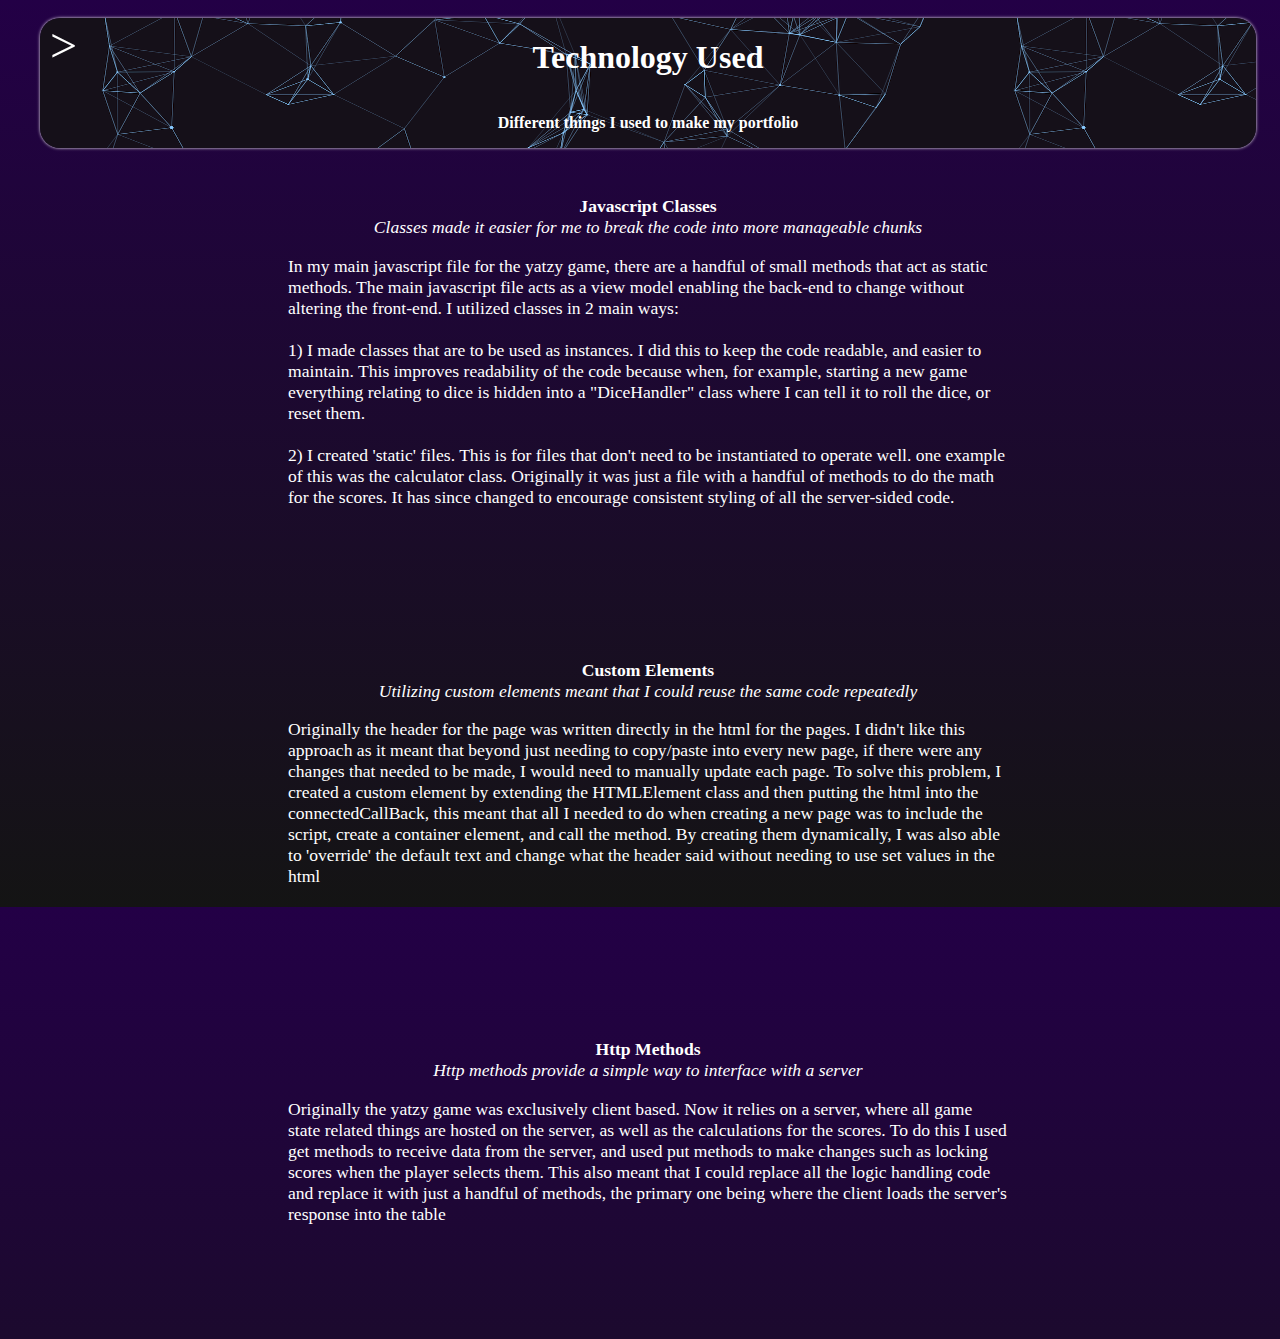
<file: Technologies.html>
<!DOCTYPE html>
<html lang="en">
<head>
    <meta charset="UTF-8">
    <title>Tech. Used</title>


  <script type="text/javascript" src="js/main.js"></script>
  <script type="text/javascript" src="js/header.js"></script>
  <script type="text/javascript" src="js/navbar_handler.js"></script>
  <script type="text/javascript" src="js/animations.js"></script>

  <link rel="stylesheet" type="text/css" href="styles.css"/>
  <link rel="stylesheet" type="text/css" href="techused-styles.css">
</head>


<body>
<!-- this is everything that makes up the header component of the page -->
<div class="container" id="top-container"></div>

<div class="topic-container">
    <span class="topic-title">Javascript Classes</span>
    <span class="topic-subtitle">Classes made it easier for me to break the code into more manageable chunks</span>
    <p class="topic-paragraph">
        In my main javascript file for the yatzy game, there are a handful of small methods that act as static methods.
        The main javascript file acts as a view model enabling the back-end to change without altering the front-end.

        I utilized classes in 2 main ways:<br><br>
        1) I made classes that are to be used as instances. I did this to keep the code readable, and easier to maintain.
        This improves readability of the code because when, for example, starting a new game everything relating to
        dice is hidden into a "DiceHandler" class where I can tell it to roll the dice, or reset them.<br><br>
        2) I created 'static' files. This is for files that don't need to be instantiated to operate well.
        one example of this was the calculator class. Originally it was just a file with a handful of
        methods to do the math for the scores. It has since changed to encourage consistent styling of all the server-sided code.
    </p>
</div>

<div class="topic-container">
    <span class="topic-title">Custom Elements</span>
    <span class="topic-subtitle">Utilizing custom elements meant that I could reuse the same code repeatedly</span>
    <p class="topic-paragraph">Originally the header for the page was written directly in the html for the pages.
        I didn't like this approach as it meant that beyond just needing to copy/paste into every new page,
        if there were any changes that needed to be made, I would need to manually update each page.</b>
        To solve this problem, I created a custom element by extending the HTMLElement class and then putting the
        html into the connectedCallBack, this meant that all I needed to do when creating a new page was to include the
        script, create a container element, and call the method. By creating them dynamically, I was also able to 'override'
        the default text and change what the header said without needing to use set values in the html</p>
</div>

<div class="topic-container">
    <span class="topic-title">Http Methods</span>
    <span class="topic-subtitle">Http methods provide a simple way to interface with a server</span>
    <p class="topic-paragraph">Originally the yatzy game was exclusively client based. Now it relies on a server,
        where all game state related things are hosted on the server, as well as the calculations for the scores.
        To do this I used get methods to receive data from the server, and used put methods to make changes such as locking
        scores when the player selects them. This also meant that I could replace all the logic handling code and replace it with
        just a handful of methods, the primary one being where the client loads the server's response into the table</p>
</div>



</body>

<script>loadHeader('Technology Used', 'Different things I used to make my portfolio')</script>
</html>
</file>
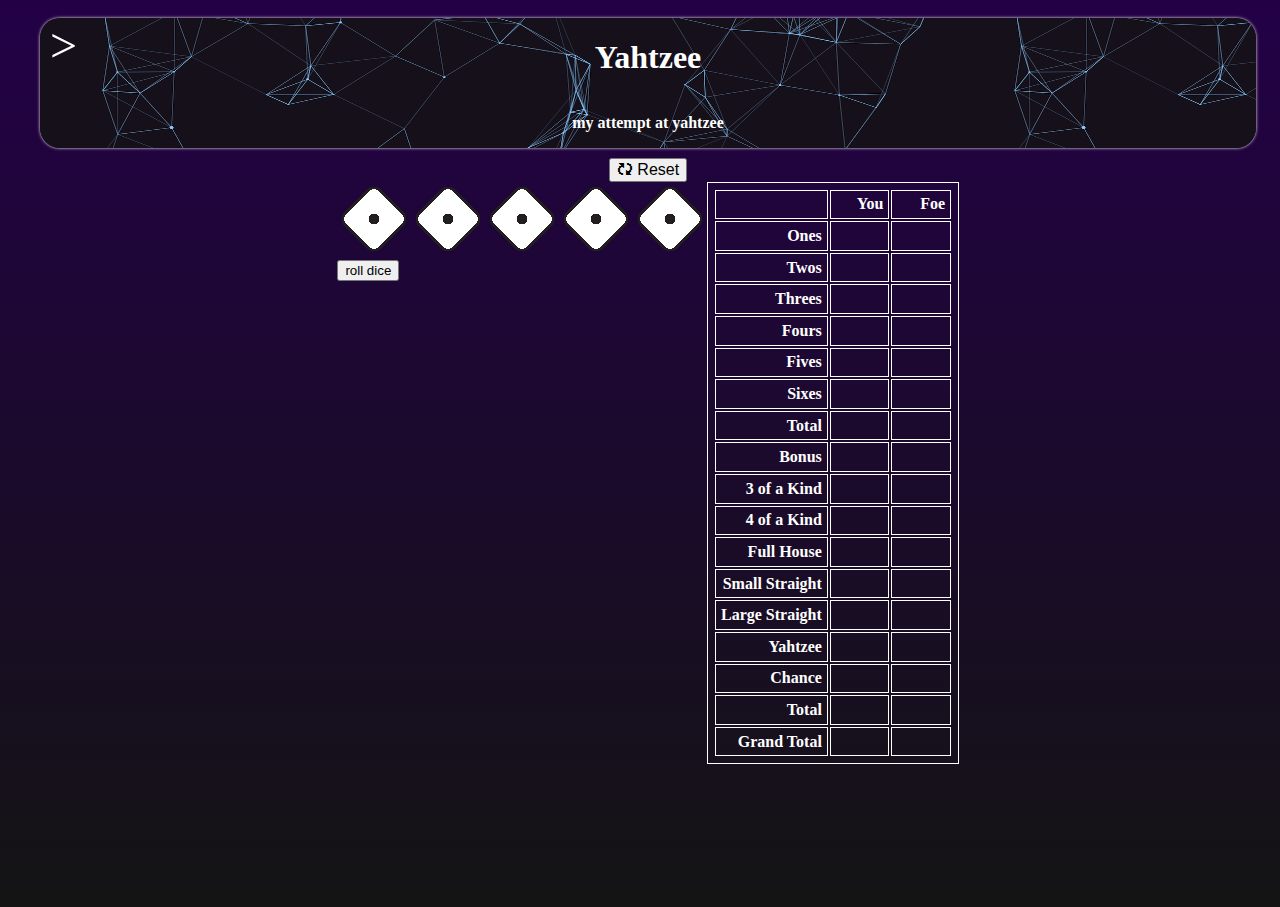
<file: yahtzee.html>
<!DOCTYPE html>
<html lang="en">
<head>
    <meta charset="UTF-8">
    <title>Yahtzee</title>


    <link rel="stylesheet" type="text/css" href="styles.css">
    <link rel="stylesheet" type="text/css" href="yahtzee-styles.css"/>

    <script type="text/javascript" src="js/main.js"></script>
    <script type="text/javascript" src="js/header.js"></script>
    <script type="text/javascript" src="js/Game.js"></script>
    <script type="text/javascript" src="js/Dice.js"></script>
    <script type="text/javascript" src="js/GameEngine.js"></script>
    <script type="text/javascript" src="js/animations.js"></script>

</head>

<body>
    <div class="container" id="top-container"></div>
    <button onclick="startNewGame()" style="-webkit-text-fill-color: black;font-size:1em;">&#128472; Reset</button>

    <div class="game">

        <div >
            <div class="game">
                <div> <img id="die-img1" class="dice-img" src="Images/Dice/1_face.png" height="64" width="64" alt="" /> </div>
                <div> <img id="die-img2" class="dice-img" src="Images/Dice/1_face.png" height="64" width="64" alt="" /> </div>
                <div> <img id="die-img3" class="dice-img" src="Images/Dice/1_face.png" height="64" width="64" alt="" /> </div>
                <div> <img id="die-img4" class="dice-img" src="Images/Dice/1_face.png" height="64" width="64" alt="" /> </div>
                <div> <img id="die-img5" class="dice-img" src="Images/Dice/1_face.png" height="64" width="64" alt="" /> </div>
            </div>

            <button onclick="rollDice(POE.PLAYER)" style="-webkit-text-fill-color: black;">roll dice</button>
        </div>

        <table id="game-table">
         <tbody>
                <tr><th></th> <th>You</th> <th>Foe</th></tr>
                <!--Top Half-->
                <tr> <th>Ones</th> <td></td> <td></td> </tr>
                <tr> <th>Twos</th> <td></td> <td></td> </tr>
                <tr> <th>Threes</th> <td></td> <td></td> </tr>
                <tr> <th>Fours</th> <td></td> <td></td> </tr>
                <tr> <th>Fives</th> <td></td> <td></td> </tr>
                <tr> <th>Sixes</th> <td></td> <td></td> </tr>
                <tr> <th>Total</th> <td></td> <td></td> </tr>
                <tr> <th>Bonus</th> <td></td> <td></td> </tr>

                <!--Bottom half-->
                <tr> <th>3 of a Kind</th> <td></td> <td></td> </tr>
                <tr> <th>4 of a Kind</th> <td></td> <td></td> </tr>
                <tr> <th>Full House</th> <td></td> <td></td> </tr>
                <tr> <th>Small Straight</th> <td></td> <td></td> </tr>
                <tr> <th>Large Straight</th> <td></td> <td></td> </tr>
                <tr> <th>Yahtzee</th> <td></td> <td></td> </tr>
                <tr> <th>Chance</th> <td></td> <td></td> </tr>

                <tr> <th>Total</th> <td></td> <td></td> </tr>
                <tr> <th>Grand Total</th> <td></td> <td></td> </tr>
            </tbody>
        </table>

    </div>

</body>

<script>loadHeader('Yahtzee', 'my attempt at yahtzee')</script>
<script>startNewGame()</script>


</html>
</file>
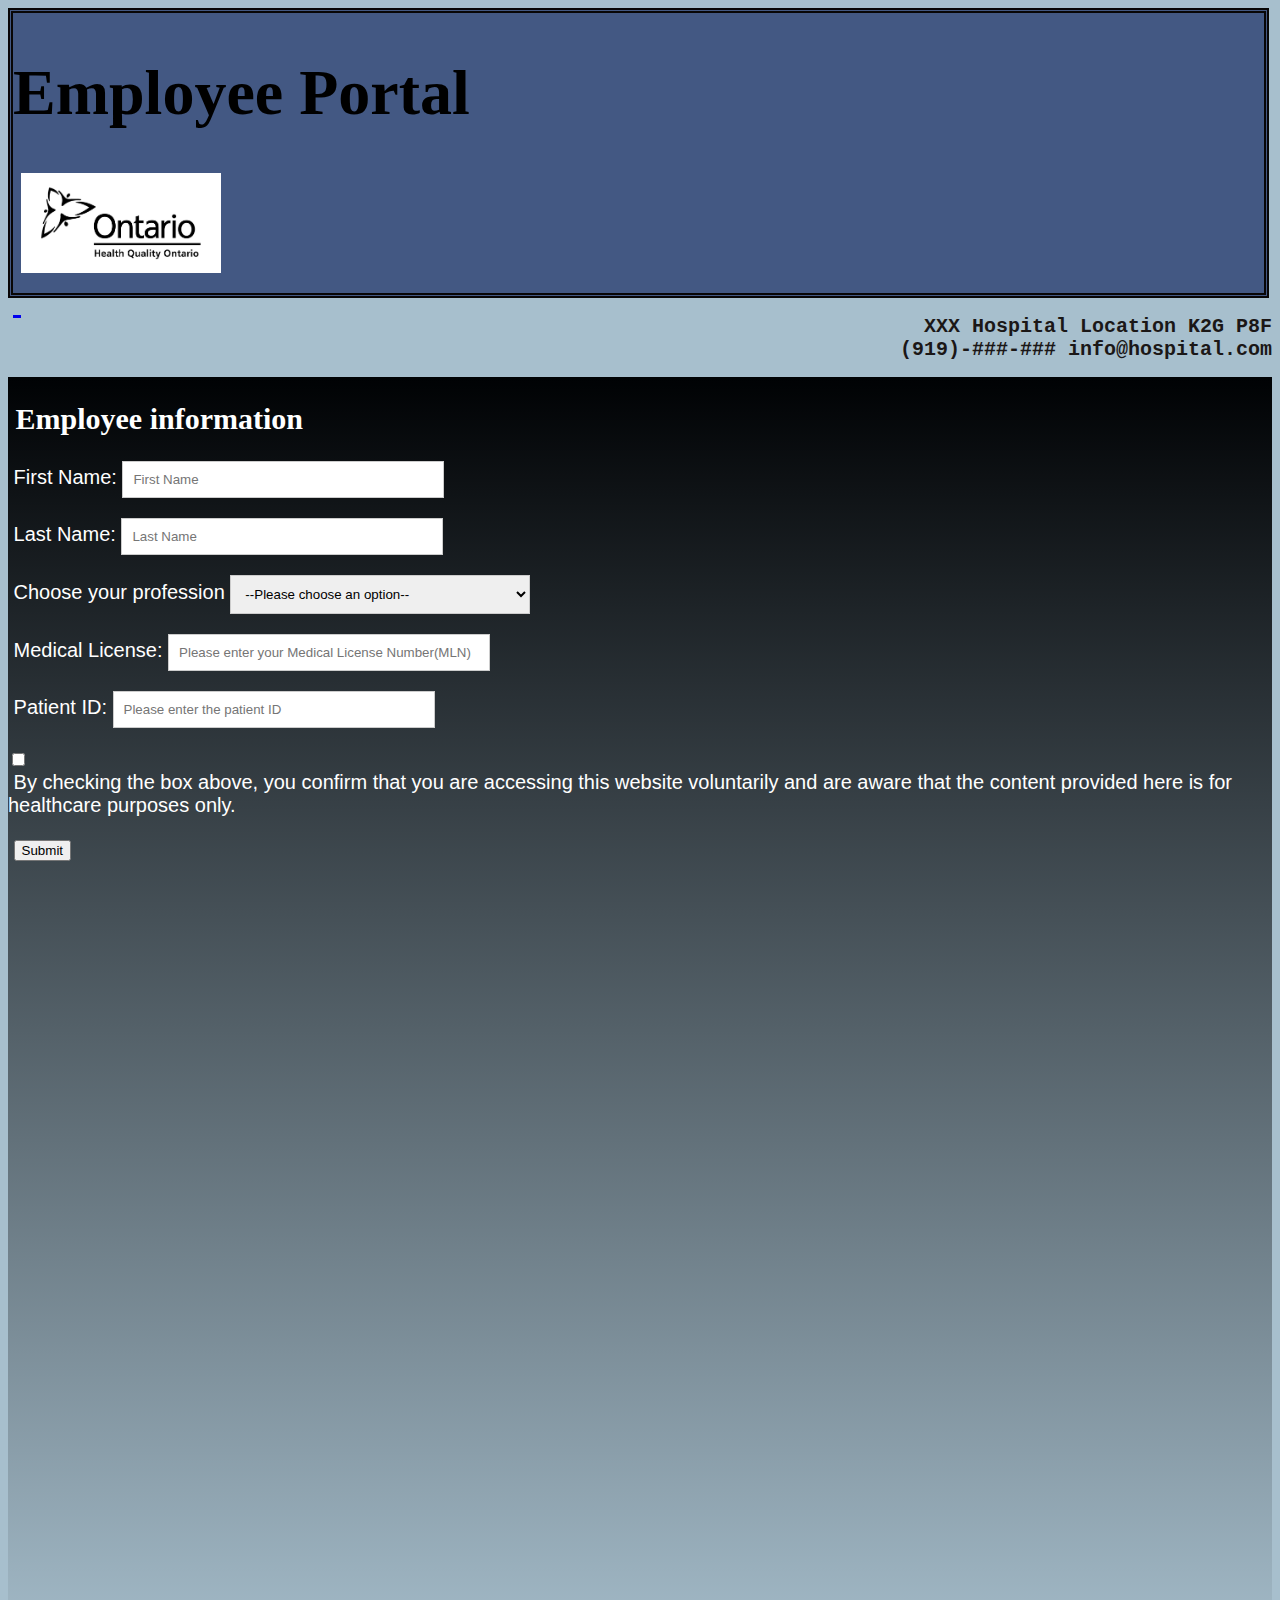
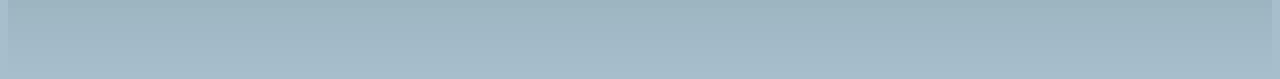
<file: EmergencyWaitlist/client/Emergency employee.html>
<!DOCTYPE html>
<html>
<head>
    <link rel="stylesheet" href="styles.css">
</head>
<title>Employee portal</title>
<body>

<div class="wor">
    <h1> Employee Portal</h1>
    <div class="img">
        <a href="https://www.health.gov.on.ca/en/" target="blank">
            &nbsp;<img src="ontario.jpg" alt="ontario health">
        </a>
    </div>
</div>
<h2 class="info">XXX Hospital Location K2G P8F<br>(919)-###-###&nbsp;info@hospital.com</h2>
<div class="middlebox">
    <div class="asp">
        <h2>&nbsp;Employee information</h2>
        <div class="content">
            &nbsp;First Name:
            <input type="text" class="textbox" id="fname" placeholder="First Name"><br>
            &nbsp;Last Name:
            <input type="text" class="textbox" id="Lname" placeholder="Last Name"><br>
            <label for="profselect">&nbsp;Choose your profession</label>
            <select id="profselect" class="textbox">
                <option value="opt">--Please choose an option--</option>
                <option value="GP">General Practitioner(GP)</option>
                <option value="RN">Registered Nurse(RN)</option>
                <option value="NP">Nurse Practitioner(NP)</option>
                <option value="LPN">Licensed Practical Nurse(LPN)</option>
                <option value="PT">Physical Therapist(PT)</option>
                <option value="OT">Occupational Therapist(OT)</option>
                <option value="SLP">Speech-Language Pathologist (SLP)</option>
                <option value="MA">Medical Assistant</option>
                <option value="PA">Physician Assistant (PA)</option>
                <option value="PHM">Pharmacist</option>
            </select><br>
            &nbsp;Medical License:
            <input type="text" class="textbox" id="License" placeholder="Please enter your Medical License Number(MLN)"><br>
            &nbsp;Patient ID:
            <input type="text" class="textbox" id="PID" placeholder="Please enter the patient ID"><br>
            <input type="checkbox" name="checkbox" id="checkbox"><br>
            <label for="checkbox">&nbsp;By checking the box above, you confirm that you are accessing this website
                voluntarily and are aware that the content provided here is for healthcare purposes only.
                </p></label>
            &nbsp;<input type="submit" value="Submit">

        </div>
    </div>
</div>


</body>
</html>
</file>
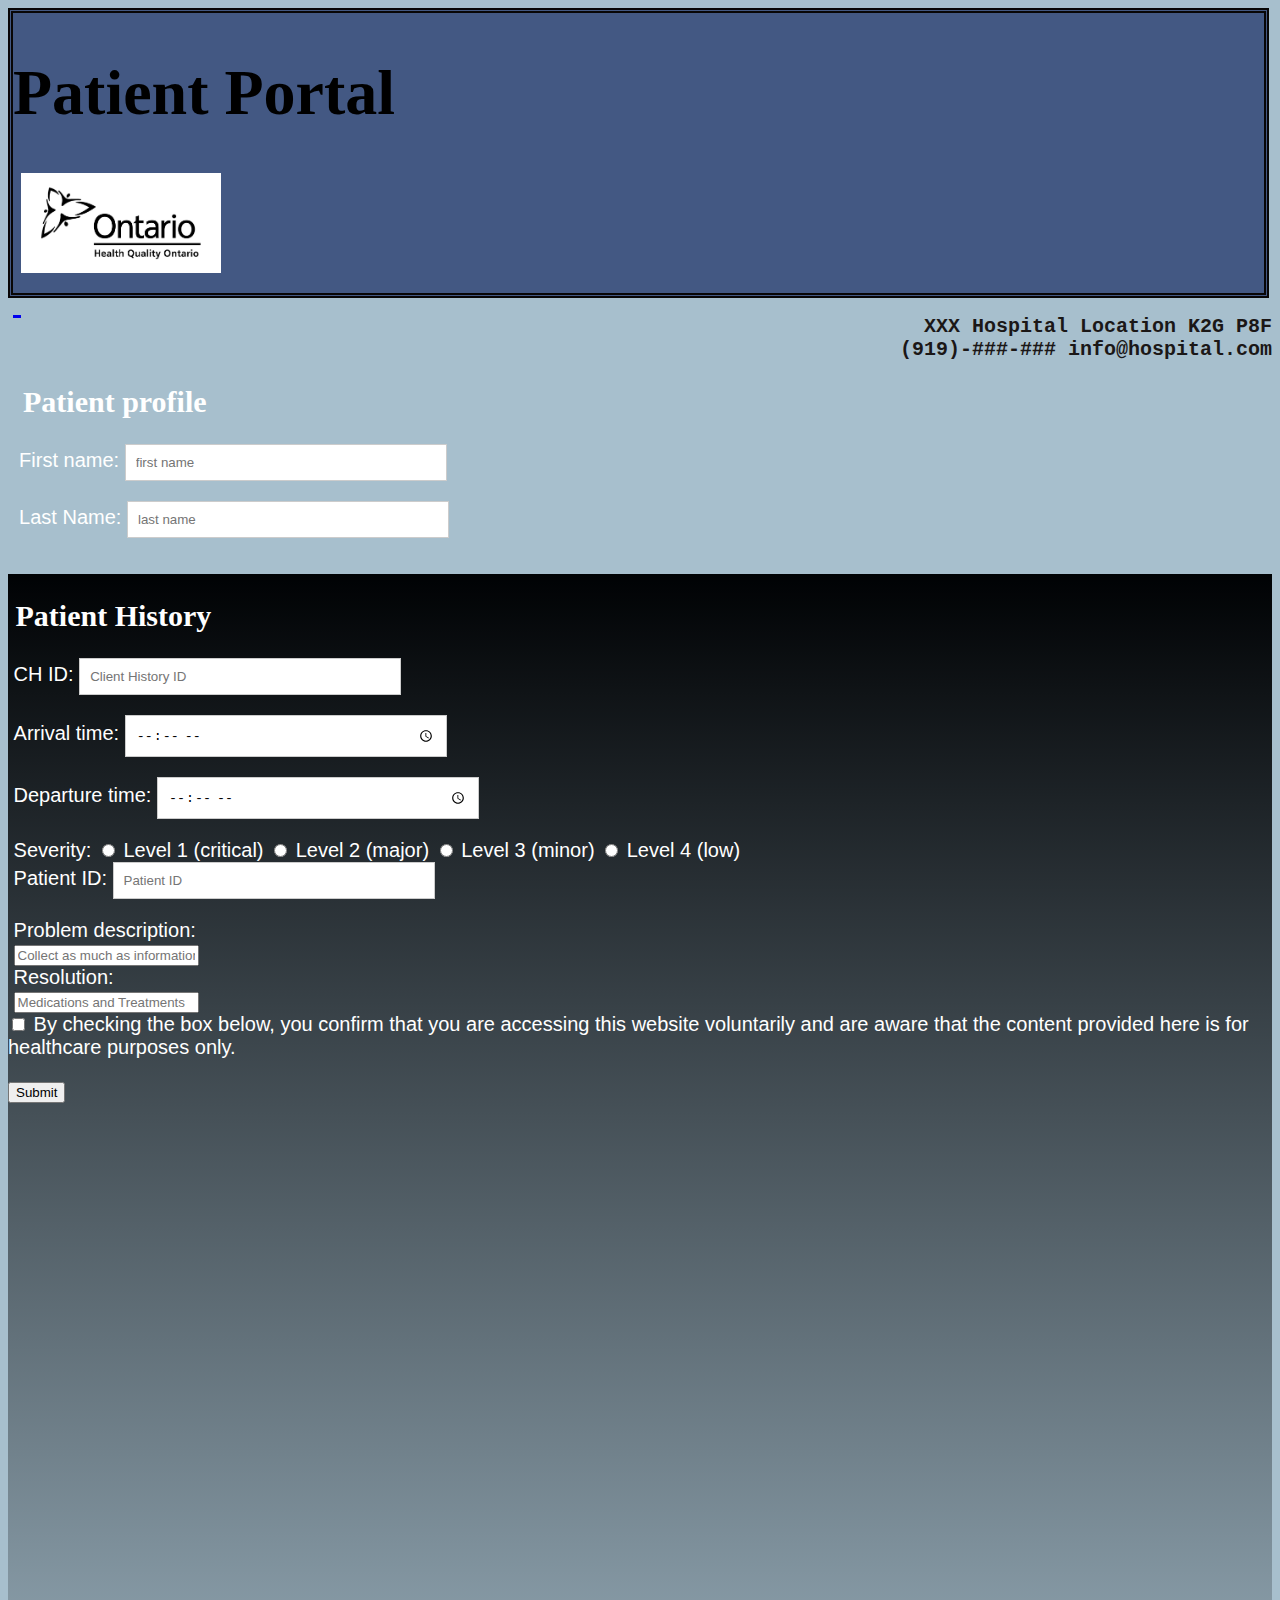
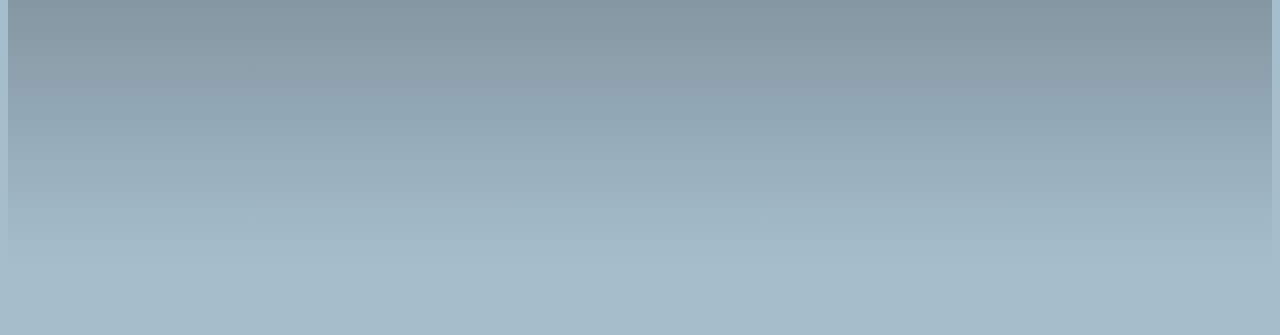
<file: EmergencyWaitlist/client/Emergency patient.html>
<!DOCTYPE html>
<html>
    <head>
    <link rel="stylesheet" href="styles.css">
    </head>
<title>Patient portal</title>
<body>

    <div class="wor">
    <h1>  Patient Portal</h1>
        <div class="img">
            <a href="https://www.health.gov.on.ca/en/" target="_blank">
                &nbsp;<img src="ontario.jpg" alt="ontario health">
            </a>
        </div>
    </div>
    <h2 class="info">XXX Hospital Location K2G P8F<br>(919)-###-###&nbsp;info@hospital.com</h2>


<div class="leftbox">
    <div class="asp">
        <h2>&nbsp; Patient profile</h2>
        <div class="content">
            &nbsp; First name:
            <input type="text" class="textbox" id="Fnametext" placeholder="first name"><br>
            &nbsp; Last Name:
            <input type="text" class="textbox" id="Lnametext" placeholder="last name">
        </div>
    </div>

</div>
<ul>

</ul>
</div>
<div class="middlebox">
    <div class="asp">
    <h2>&nbsp;Patient History</h2>
    <div class="content">
        &nbsp;CH ID:
        <input type="text" class="textbox" id="historyid" placeholder="Client History ID"><br>
        &nbsp;Arrival time:
        <input type="time" class="textbox" id="arrtime" placeholder="Arrival time"><br>
        &nbsp;Departure time:
        <input type="time" class="textbox" id="deptime" placeholder="Departure time"><br>
        &nbsp;Severity:
        <input type="radio" name="severity" value="critical" id="critical">
        <label for="critical">Level 1 (critical)</label>
        <input type="radio" name="severity" value="major" id="major">
        <label for="major">Level 2 (major)</label>
        <input type="radio" name="severity" value="minor" id="minor">
        <label for="minor">Level 3 (minor)</label>
        <input type="radio" name="severity" value="low" id="low">
        <label for="low">Level 4 (low)</label><br>
        &nbsp;Patient ID:
        <input type="text" class="textbox" id="patientd" placeholder="Patient ID"><br>
        &nbsp;Problem description:<br>
        &nbsp;<input type="text" class="textbox2" id="description" placeholder="Collect as much as information from the patient"><br>
        &nbsp;Resolution:<br>
        &nbsp;<input type="text" class="textbox2" id="resolution" placeholder="Medications and Treatments "><br>
        <input type="checkbox" name="checkbox" id="checkbox">
        <label for="checkbox">By checking the box below, you confirm that you are accessing this website voluntarily and are aware that the content provided here is for healthcare purposes only.
        </p></label>
        <input type="submit" value="Submit">
   
    </div>
    </div>    
</div>

<div class="rightbox">
    <div class="asp">
    <h2>&nbsp; </h2>

    
</div>

</body>
</html>
</file>
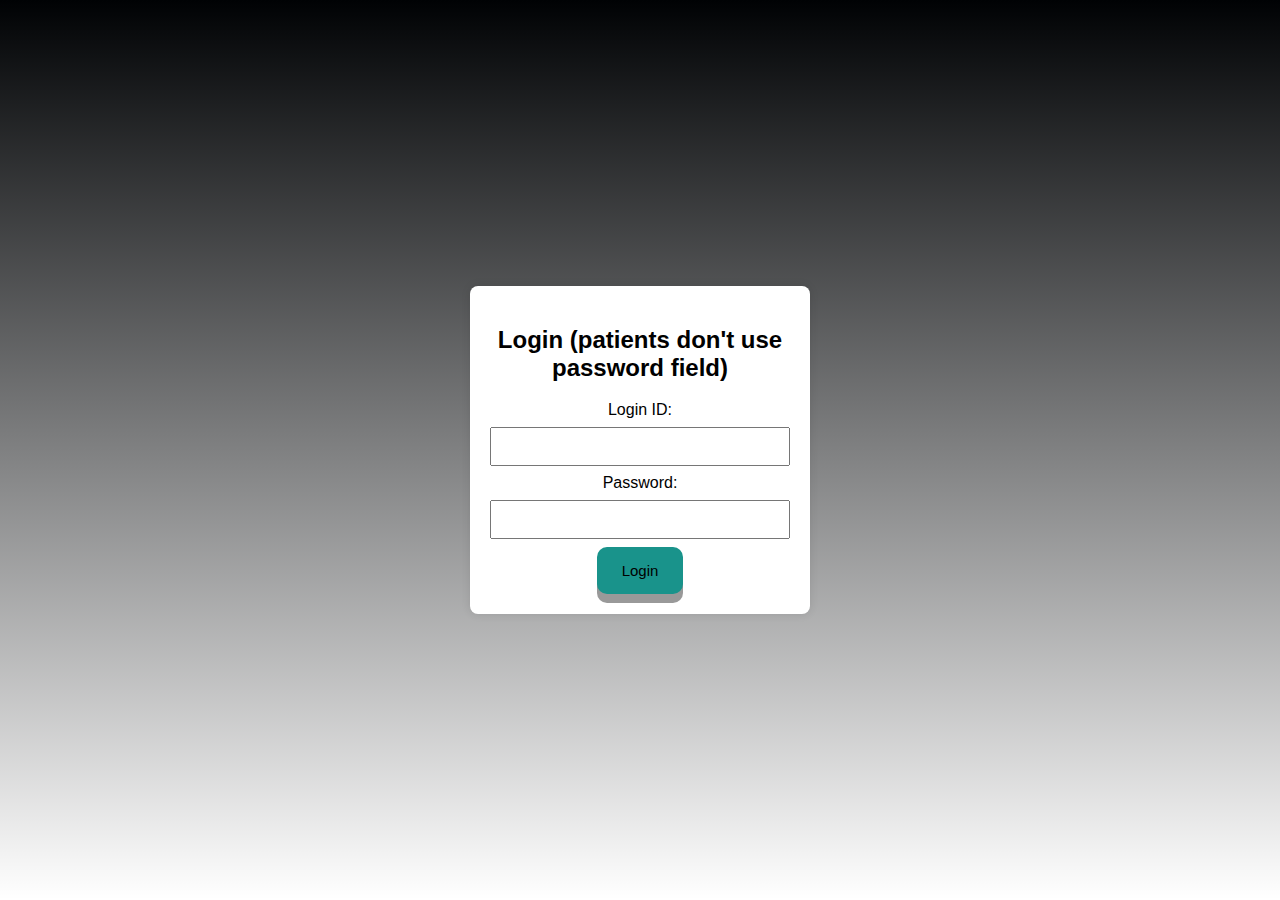
<file: EmergencyWaitlist/client/login.html>
<!DOCTYPE html>
<html lang="en">

    <head>
        <title>Login</title>

        <link rel="stylesheet" href="loginstyle.css" ></link>


        <script src="ServerConnection.js"></script>
        <script src="client-functions.js"></script>
    </head>


<body>
    <div class="login-container">
        <h2>Login (patients don't use password field)</h2>
        <form action="#" method="post" id="loginForm">
            <label for="loginId">Login ID:</label>
            <input type="text" id="loginId" name="loginId" required>

            <label for="password">Password:</label>
            <input type="password" id="password" name="password" required>

            <button class="button" type="button" id="submit" onclick="LoginUser()">Login</button>
        </form>
    </div>
</body>


</html>
</file>
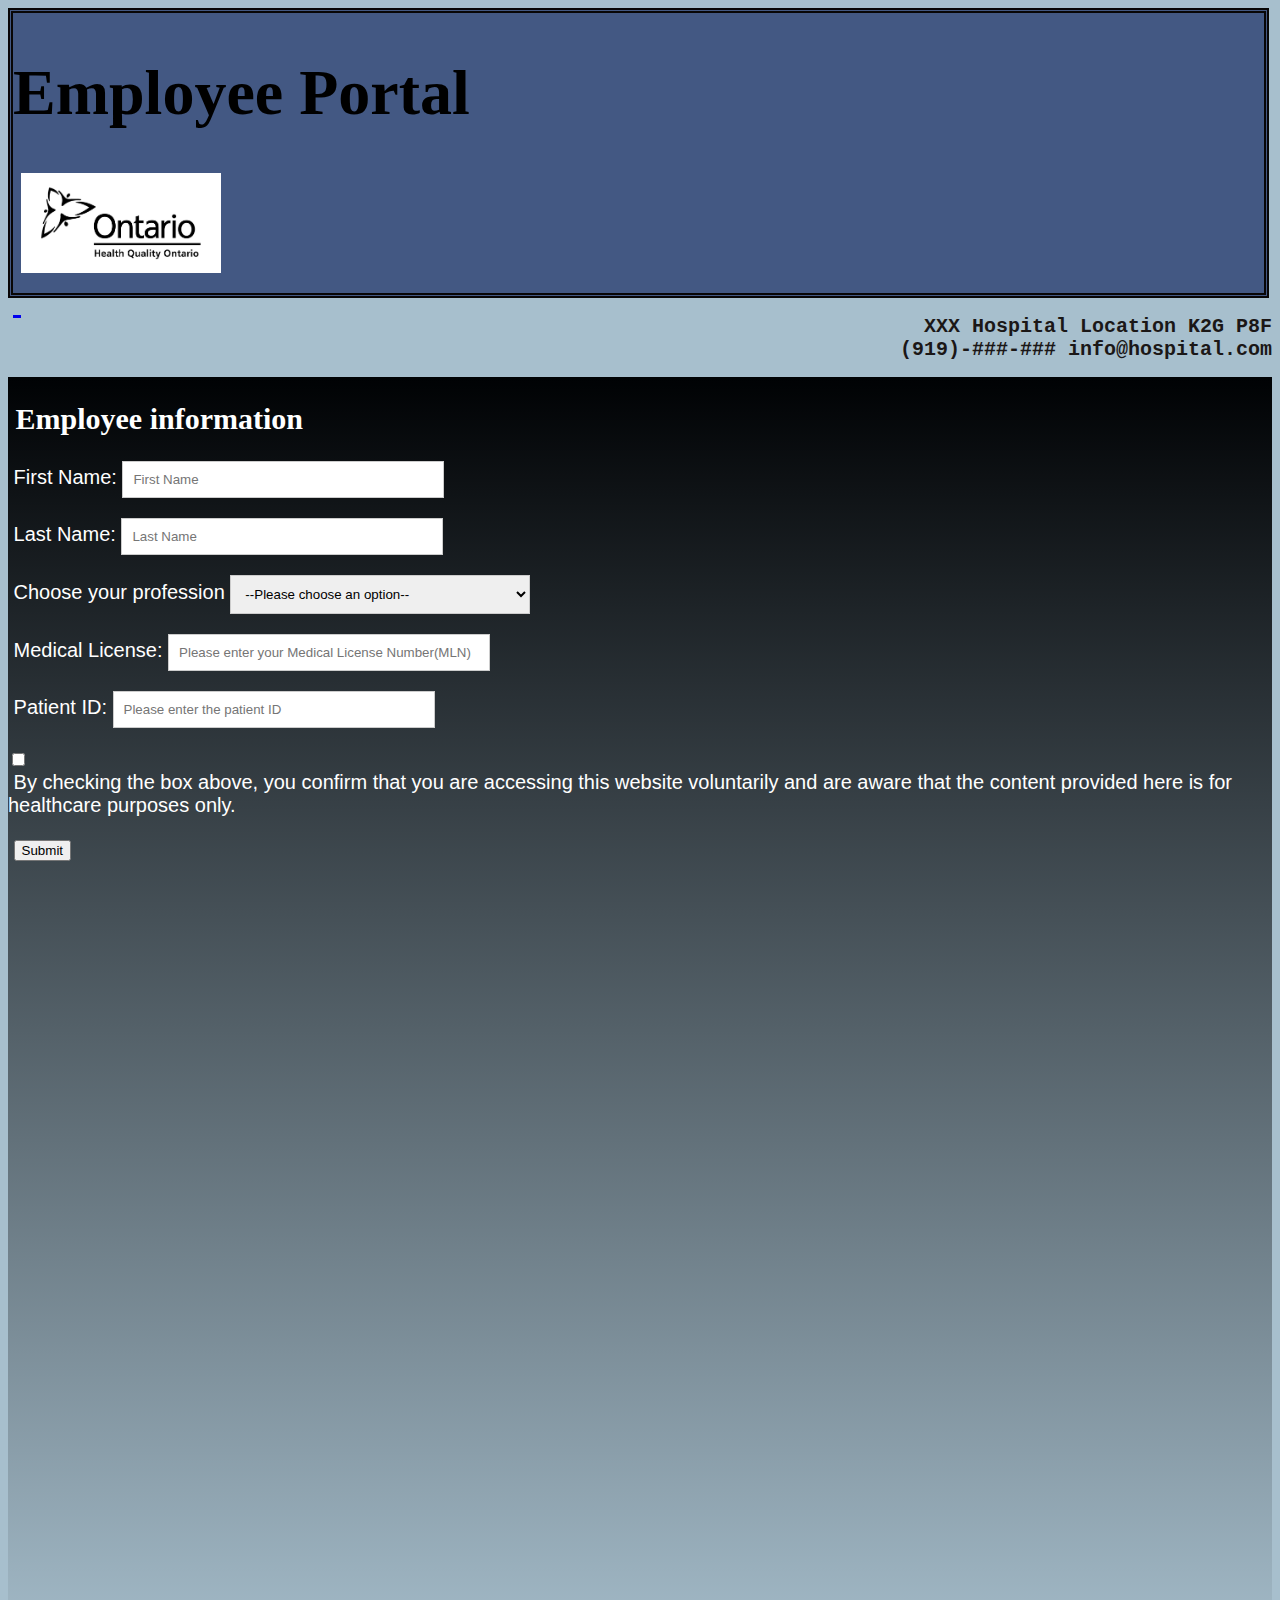
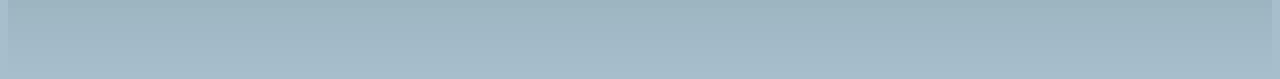
<file: EmergencyWaitlist/Emergency waitlist frontend/Employee portal/Emergency employee.html>
<!DOCTYPE html>
<html>
    <head>
    <link rel="stylesheet" href="./styles.css">
    </head>
<title>Employee portal</title>
<body>

    <div class="wor">
    <h1>  Employee Portal</h1>
        <div class="img">
            <a href="https://www.health.gov.on.ca/en/" target="blank">
                &nbsp;<img src="ontario.jpg" alt="ontario health">
            </a>
        </div>
    </div>
    <h2 class="info">XXX Hospital Location K2G P8F<br>(919)-###-###&nbsp;info@hospital.com</h2>



</div>
<div class="middlebox">
    <div class="asp">
    <h2>&nbsp;Employee information</h2>
    <div class="content">
        &nbsp;First Name:
        <input type="text" class="textbox" id="fname" placeholder="First Name"><br>
        &nbsp;Last Name:
        <input type="text" class="textbox" id="Lname" placeholder="Last Name"><br>
        <label for="profselect">&nbsp;Choose your profession</label>
        <select id="profselect" class="textbox">
        <option value="opt">--Please choose an option--</option>
        <option value="GP">General Practitioner(GP)</option>
        <option value="RN">Registered Nurse(RN)</option>
        <option value="NP">Nurse Practitioner(NP)</option>
        <option value="LPN">Licensed Practical Nurse(LPN) </option>
        <option value="PT">Physical Therapist(PT) </option>
        <option value="OT">Occupational Therapist(OT)</option>
        <option value="SLP">Speech-Language Pathologist (SLP)</option>
        <option value="MA">Medical Assistant</option>
        <option value="PA">Physician Assistant (PA)</option>
        <option value="PHM">Pharmacist</option>
        </select><br>
        &nbsp;Medical License:
        <input type="text" class="textbox" id="License" placeholder="Please enter your Medical License Number(MLN)"><br>
        &nbsp;Patient ID:
        <input type="text" class="textbox" id="PID" placeholder="Please enter the patient ID"><br>
        <input type="checkbox" name="checkbox" id="checkbox"><br>
        <label for="checkbox">&nbsp;By checking the box above, you confirm that you are accessing this website voluntarily and are aware that the content provided here is for healthcare purposes only.
        </p></label>
        &nbsp;<input type="submit" value="Submit">
   
    </div>
    </div>    
</div>


</body>
</html>
</file>
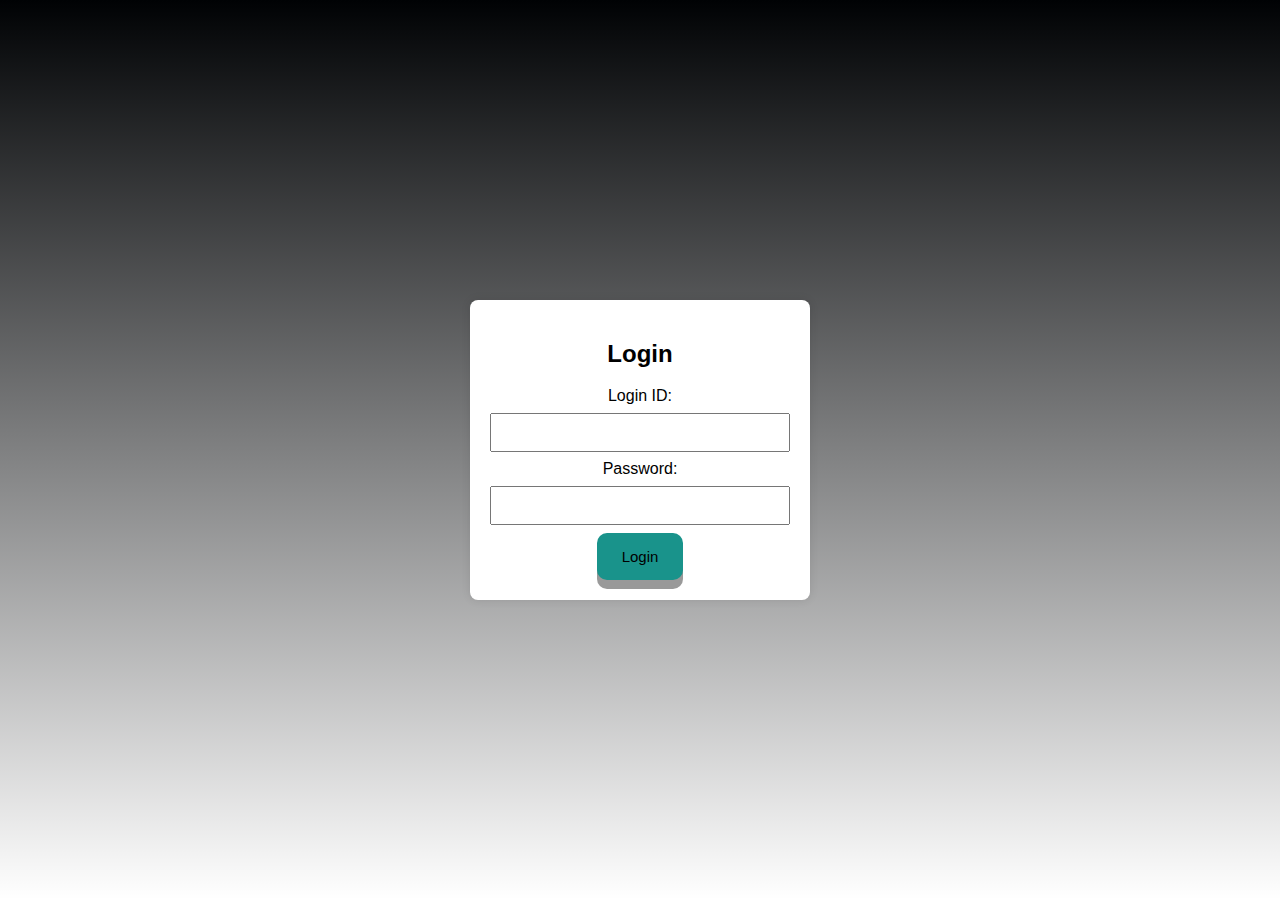
<file: EmergencyWaitlist/Emergency waitlist frontend/Login page/login.html>
<!DOCTYPE html>
<html lang="en">
    <head>
        <title>Login</title>
    <link rel="stylesheet" type="text/css" href="/EmergencyWaitlist/Emergency%20waitlist%20frontend/Login%20page/loginstyle.css">
    </head>

<body>
    <div class="login-container">
        <h2>Login</h2>
        <form action="#" method="post" id="loginForm">
            <label for="loginId">Login ID:</label>
            <input type="text" id="loginId" name="loginId" required>

            <label for="password">Password:</label>
            <input type="password" id="password" name="password" required>

            <button class="button"type="button">Login</button>
        </form>
    </div>


</body>
</html>
</file>
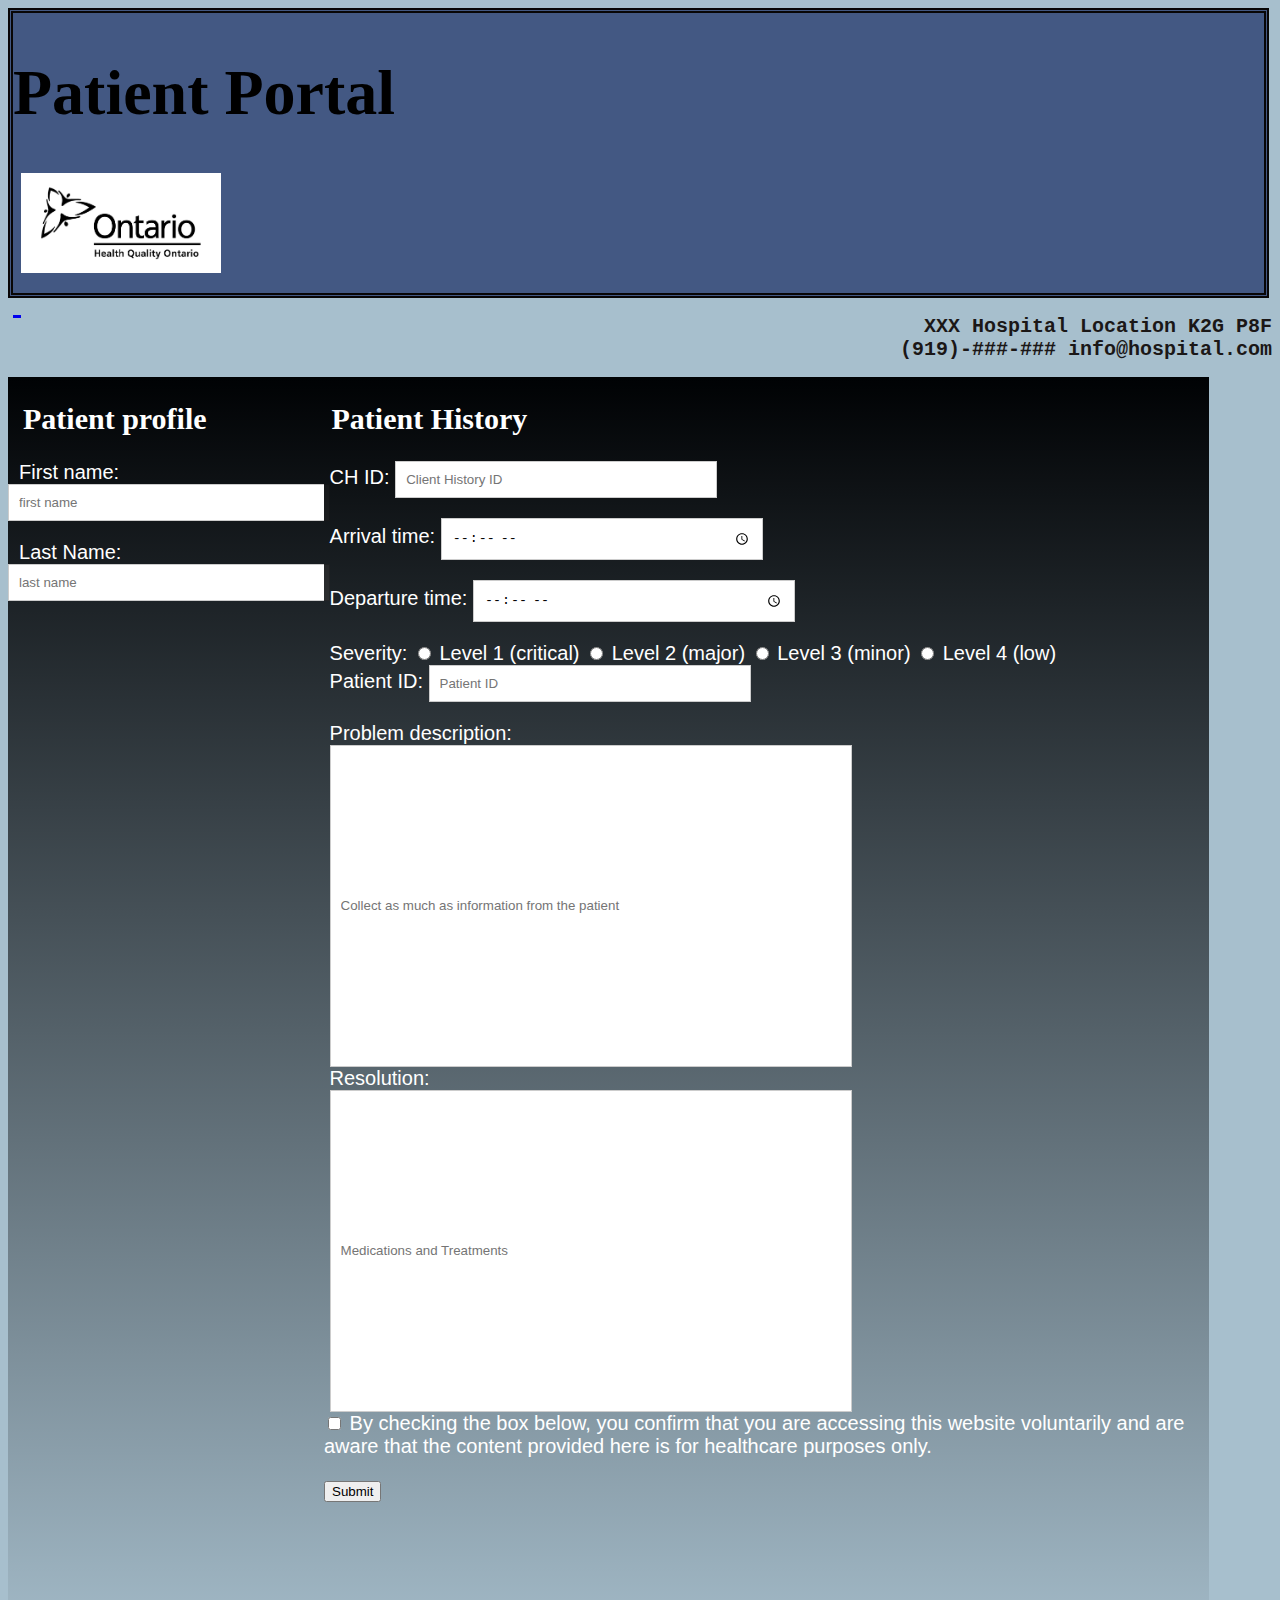
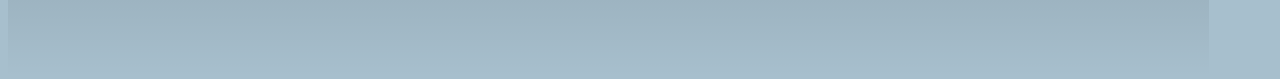
<file: EmergencyWaitlist/Emergency waitlist frontend/Patient portal/Emergency patient.html>
<!DOCTYPE html>
<html>
    <head>
    <link rel="stylesheet" href="./styles.css">
    </head>
<title>Patient portal</title>
<body>

    <div class="wor">
    <h1>  Patient Portal</h1>
        <div class="img">
            <a href="https://www.health.gov.on.ca/en/" target="_blank">
                &nbsp;<img src="ontario.jpg" alt="ontario health">
            </a>
        </div>
    </div>
    <h2 class="info">XXX Hospital Location K2G P8F<br>(919)-###-###&nbsp;info@hospital.com</h2>


<div class="leftbox">
    <div class="asp">
        <h2>&nbsp; Patient profile</h2>
        <div class="content">
            &nbsp; First name:
            <input type="text" class="textbox" id="Fnametext" placeholder="first name"><br>
            &nbsp; Last Name:
            <input type="text" class="textbox" id="Lnametext" placeholder="last name">
        </div>
    </div>

</div>
<ul>

</ul>
</div>
<div class="middlebox">
    <div class="asp">
    <h2>&nbsp;Patient History</h2>
    <div class="content">
        &nbsp;CH ID:
        <input type="text" class="textbox" id="historyid" placeholder="Client History ID"><br>
        &nbsp;Arrival time:
        <input type="time" class="textbox" id="arrtime" placeholder="Arrival time"><br>
        &nbsp;Departure time:
        <input type="time" class="textbox" id="deptime" placeholder="Departure time"><br>
        &nbsp;Severity:
        <input type="radio" name="severity" value="critical" id="critical">
        <label for="critical">Level 1 (critical)</label>
        <input type="radio" name="severity" value="major" id="major">
        <label for="major">Level 2 (major)</label>
        <input type="radio" name="severity" value="minor" id="minor">
        <label for="minor">Level 3 (minor)</label>
        <input type="radio" name="severity" value="low" id="low">
        <label for="low">Level 4 (low)</label><br>
        &nbsp;Patient ID:
        <input type="text" class="textbox" id="patientd" placeholder="Patient ID"><br>
        &nbsp;Problem description:<br>
        &nbsp;<input type="text" class="textbox2" id="description" placeholder="Collect as much as information from the patient"><br>
        &nbsp;Resolution:<br>
        &nbsp;<input type="text" class="textbox2" id="resolution" placeholder="Medications and Treatments "><br>
        <input type="checkbox" name="checkbox" id="checkbox">
        <label for="checkbox">By checking the box below, you confirm that you are accessing this website voluntarily and are aware that the content provided here is for healthcare purposes only.
        </p></label>
        <input type="submit" value="Submit">
   
    </div>
    </div>    
</div>

<div class="rightbox">
    <div class="asp">
    <h2>&nbsp; </h2>

    
</div>

</body>
</html>
</file>
<file: styles.css>
:root {


    --dark-color: #141414;
    --dark-purple: #230046;
    --rich-purple: #320064;
    --slate-gray:#6C7F93;
    --accent:#A1CCA5;
    --skills-color:#00dbd6;
    --exp-color:#FFAA00;
    --education-color:#33B733;
    --default-text:white;
    --transparent:transparent;
    --bg-gradient:linear-gradient(to bottom, var(--dark-purple), var(--dark-color));

    --default-border-radius:20px;

    --global-font:Verdana;

    --header-img-uri:url("Images/HeaderBackground.png");
    --ac-logo-url:url("https://scontent-ord5-1.xx.fbcdn.net/v/t39.30808-6/326536886_1624474464633116_4691692319054094993_n.png?_nc_cat=110&ccb=1-7&_nc_sid=a2f6c7&_nc_ohc=iwVr-RqvSvsAX_V8zrr&_nc_ht=scontent-ord5-1.xx&oh=00_AfDQNKRXGanohD0fiFP0N8zNO1x4pPbLURBiu6icMghTjQ&oe=651CCCE8");
}

/**
this is the entire page
 */
body {
    overflow:hidden;

    background:var(--bg-gradient);
    font-family: var(--global-font);
    -webkit-text-fill-color: var(--default-text);

    display: flex;
    flex-direction: column;

    width:100%;
    height: 99vh;

    align-items: center;
}
/**
    container and header-container are the top of the page

    container is the div that spans the width of the screen and shows the image background
 */
.container
{
    width: 95%;
    background-image: var(--header-img-uri);

    background-size: 75% 250%;
    background-position: 5% 50%;

    border-radius: var(--default-border-radius);
    box-shadow: 0 0 0.2em white;
    margin: 10px auto;

}

/**
    header-container holds my name and the details (occupation, phone, email)
 */
#header-container
{
    height:auto;
    width:auto;


    display: flex;
    flex-direction: column;

    justify-items:center;
    justify-content: space-around;

    align-content: space-evenly;
    align-items:center;

}
/**
nav-bar and nav-item are the three buttons that control what content displays
 */
.nav-bar
{

    display: flex;

    font-style: oblique;
    font-size: large;

    width: 100%;

    align-items: center;
    align-content: center;

    justify-content: center;
    justify-items: center;

}

.nav-item
{
    box-shadow: none;
    display: block;

    margin-left: 30px;
    margin-bottom:5px;

    float:left;

    width: fit-content;

}
.nav-item:hover
{
    cursor: pointer;
    box-shadow: 0 .1em white;
}

.other-page-nav
{
    position:fixed;

}


/**
    column-container, and column are the main content
 */
.column-container
{
    background: var(--transparent);
    display:flex;

    width:80%;
    height:fit-content;


    align-items: start;
    justify-content: center;

}

.column
{
    margin-top:4%;
    padding:1em;

    font-size:1.2em;
    line-height: 2.5em;
    border-radius:var(--default-border-radius);
    box-shadow: 0 0 0.3em white;
    transition:box-shadow ease 0.6s;

    display:flex;
    justify-content: center;
    justify-items: center;
    align-items: center;
    text-align: center;


}

#popup-container
{
    -webkit-text-fill-color: black;
    max-width: 200px;
    display: block;
    padding: 20px;

    position: fixed;
    bottom:1.2em;
    left:0;

}

input[type=text]
{
    width: 96%;
    margin-bottom:4px;
}

.form-button
{
    width: 100%;
    height: fit-content;
    margin-bottom: 4px;
}

footer
{
    width: 100%;
    height: 1.2em;
    background:var(--accent);
    -webkit-text-fill-color: var(--dark-color);

    position: fixed;
    bottom: 5px;
    left: 0px;
    right: 0px;
}
.footer-link:hover
{
    cursor:pointer;
}

#night-sky
{
    position: fixed;
    top: 0;
    left:0;
    width: 100%;
    height: 100%;
    z-index: -1;
}

.header-icon
{
    font-size:3em;
    position: fixed;
    cursor: pointer;
    margin-left: 10px;
    width: fit-content;

    transform: rotate(0deg);
    transition-duration: 0.5s;
}
.rotate
{
    transform: rotate(90deg);
}

#many-page-container
{
    position: fixed;
    display: inline;

    border-radius: var(--default-border-radius);

}

.icon-clicked
{
    background-color: var(--dark-color);
}

.other-page-nav
{
    position: relative;
    margin-top: 50pt;
}
</file>
<file: techused-styles.css>
body
{
    overflow: auto;
}

.nav-bar
{
    display: none;
}

.topic-container
{
    display: flex;
    font-size: 1.1em;
    flex-direction: column;

    align-items: center;
    padding: 0.4in 1in 1in;

    max-width: 80vh;
}

.topic-title
{
    font-weight: bold;
}

.topic-subtitle
{
    font-style: oblique;
}

.topic-paragraph
{
}
</file>
<file: yahtzee-styles.css>
.nav-bar
{
    display: none;
}

body
{
    display: flex;
    flex-direction: column;

    justify-items: start;
}

table, tbody, th, td
{
    border: white 1px solid;
    padding: 0.3em;
    text-align: end;
    min-width: 3em;
}

.player-clickable
{
    cursor:pointer;
}

.player-selected
{
    -webkit-text-fill-color: Green ;
}

.game
{
    display:flex;
    flex-direction: row;
}

.dice-img
{
    margin: 5px;

}

.blur
{
    filter:blur(2px);
}
</file>
<file: EmergencyWaitlist/client/styles.css>
.info{
    text-align:right;
    color:#1b1717;
    font-size:20px;
    font-family:monospace;
}

body{
    background-color: #a7bfcd;
}
.asp{
    text-align:left;
    color:#ffffff;
    font-size:20px;
    
}

.content{
    text-align:left;
    color:#ffffff;
    font-size:20px;
    font-family: Arial, Helvetica, sans-serif;


}

.middlebox{
    background-image: linear-gradient(#000204, #03000f00);
    height: 1300px;
    width: 100%;
    float:left;
    text-align: left;
}


.wor {
    text-align:left;
    color:#000000;
    background-color: #435883;
    font-family:'Times New Roman', Times, serif;
    font-size:80px;
    border: 5px double #080606;
    width: 99%;
    height:280px;
    font-size: 200%;
}

img {
    width:  200px;
    height: 100px;
    object-fit: cover;
    margin-bottom: 40px;
}

.textbox {
    border: 1px solid #ccc;
    padding: 10px;
    width: 300px; 
    margin-bottom: 20px;
}
</file>
<file: EmergencyWaitlist/client/loginstyle.css>
body {
    font-family: Arial, sans-serif;
    background-image: linear-gradient(#000204, #03000f00);
    margin: 0;
    display: flex;
    align-items: center;
    justify-content: center;
    height: 100vh;
}
.login-container {
    background-color: #fff;
    padding: 20px;
    border-radius: 8px;
    box-shadow: 0 0 10px rgba(0, 0, 0, 0.1);
    width: 300px;
    text-align: center;
}
input {
    width: 100%;
    padding: 10px;
    margin: 8px 0;
    box-sizing: border-box;
}

.button {
    display: inline-block;
    padding: 15px 25px;
    font-size: 15px;
    cursor: pointer;
    text-align: center;
    text-decoration: none;
    outline: none;
    color: #000000;
    background-color: #19938b;
    border: none;
    border-radius: 10px;
    box-shadow: 0 9px #999;
  }
</file>
<file: EmergencyWaitlist/Emergency waitlist frontend/Employee portal/styles.css>
.info{
    text-align:right;
    color:#1b1717;
    font-size:20px;
    font-family:monospace;
}

body{
    background-color: #a7bfcd;
}
.asp{
    text-align:left;
    color:#ffffff;
    font-size:20px;
    
}

.content{
    text-align:left;
    color:#ffffff;
    font-size:20px;
    font-family: Arial, Helvetica, sans-serif;


}

.middlebox{
    background-image: linear-gradient(#000204, #03000f00);
    height: 1300px;
    width: 100%;
    float:left;
    text-align: left;
}


.wor {
    text-align:left;
    color:#000000;
    background-color: #435883;
    font-family:'Times New Roman', Times, serif;
    font-size:80px;
    border: 5px double #080606;
    width: 99%;
    height:280px;
    font-size: 200%;
}

img {
    width:  200px;
    height: 100px;
    object-fit: cover;
    margin-bottom: 40px;
}

.textbox {
    border: 1px solid #ccc;
    padding: 10px;
    width: 300px; 
    margin-bottom: 20px;
}
</file>
<file: EmergencyWaitlist/Emergency waitlist frontend/Patient portal/styles.css>
.info{
    text-align:right;
    color:#1b1717;
    font-size:20px;
    font-family:monospace;
}

body{
    background-color: #a7bfcd;
}
.asp{
    text-align:left;
    color:#ffffff;
    font-size:20px;
    
}

.content{
    text-align:left;
    color:#ffffff;
    font-size:20px;
    font-family: Arial, Helvetica, sans-serif;


}
.leftbox {
    background-image: linear-gradient(#000204, #03000f00);
    height: 1300px;
    width: 25%;
    float:left;
    text-align: left;
    border: 16px #3c3227;
}
.middlebox{
    background-image: linear-gradient(#000204, #03000f00);
    height: 1300px;
    width: 70%;
    float:left;
    text-align: left;
}


.wor {
    text-align:left;
    color:#000000;
    background-color: #435883;
    font-family:'Times New Roman', Times, serif;
    font-size:80px;
    border: 5px double #080606;
    width: 99%;
    height:280px;
    font-size: 200%;
}

img {
    width:  200px;
    height: 100px;
    object-fit: cover;
    margin-bottom: 40px;
}

.textbox {
    border: 1px solid #ccc;
    padding: 10px;
    width: 300px; 
    margin-bottom: 20px;
}

.textbox2 {
    border: 1px solid #ccc;
    padding: 10px;
    width: 500px; 
    height:300px
}
</file>
